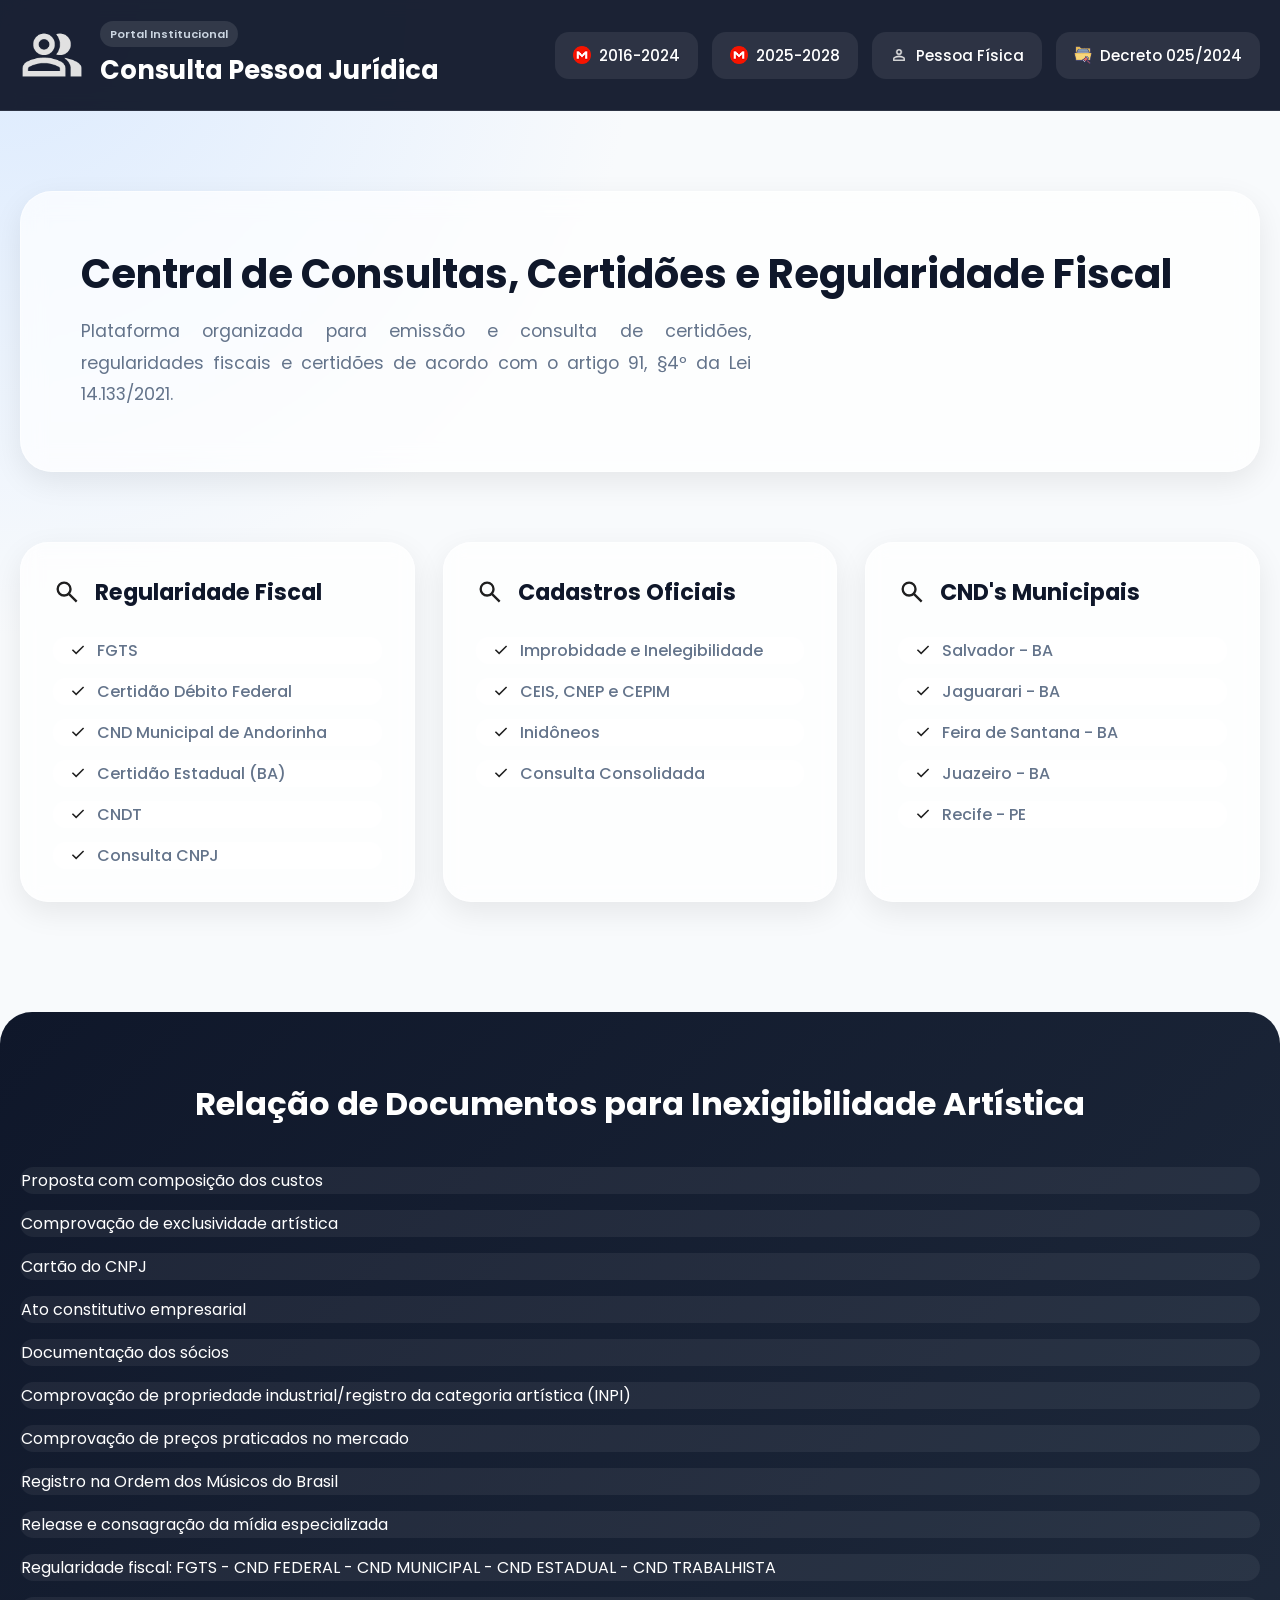
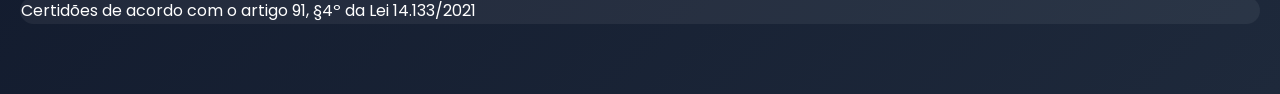
<file: index.html>
<!DOCTYPE html>
<html lang="pt-BR">

<head>
    <meta charset="UTF-8" />
    <meta name="viewport" content="width=device-width, initial-scale=1.0" />
    <title>Consulta Pessoa Jurídica</title>

    <link rel="stylesheet" href="style.css">

    <link rel="preconnect" href="https://fonts.googleapis.com">
    <link rel="preconnect" href="https://fonts.gstatic.com" crossorigin>

    <link href="https://fonts.googleapis.com/css2?family=Poppins:wght@300;400;500;600;700;800&display=swap"
        rel="stylesheet">
</head>

<body>

    <header>
        <div class="topo">

            <div class="brand">
                <img class="logo" src="icones/pessoajuridica2.png" alt="Logo">

                <div>
                    <span class="badge">Portal Institucional</span>
                    <h1>Consulta Pessoa Jurídica</h1>
                </div>
            </div>

            <nav>
                <ul>

                    
                    <li>
                        <a href="https://mega.nz/folder/bBhyRCAS#UTmeZwzqW-iYOQpzo69EwQ" target="_blank">
                            <img src="icones/mega-icon2.png" alt="">
                            2016-2024
                        </a>
                    </li> 

                    <li>
                        <a href="https://mega.nz/folder/N402Aa6K#vjToY6mCsfoPB0IPm5jAOA" target="_blank">
                            <img src="icones/mega-icon2.png" alt="">
                            2025-2028
                        </a>
                    </li>

                    <li>
                        <a href="pessoafisica.html">
                            <img src="icones/pessoafisica2.png" alt="">
                            Pessoa Física
                        </a>
                    </li>

                     <li>
                        <a href="pdf/decreto025.2024.pdf" target="_blank">
                           <img src="icones/Decretoicone.png" alt="">
                            Decreto 025/2024
                        </a>
                    </li> 

                </ul>
            </nav>

        </div>
    </header>

    <section class="hero">

        <div class="hero-content">

            <h2>
                Central de Consultas, Certidões e Regularidade Fiscal
            </h2>

            <p>
                Plataforma organizada para emissão e consulta de certidões, regularidades fiscais e certidões de acordo com o artigo 91, §4º da Lei 14.133/2021.
            </p>

        </div>

    </section>

    <main class="container">

        <div class="cards-grid">

            <section class="card">

                <div class="card-header">
                    <img src="icones/lupa.svg" alt="">
                    <h3>Regularidade Fiscal</h3>
                </div>

                <ul>

                    <li>
                        <a href="https://consulta-crf.caixa.gov.br/consultacrf/pages/consultaEmpregador.jsf"
                            target="_blank">
                            <img src="icones/check.svg" alt="">
                            FGTS
                        </a>
                    </li>

                    <li>
                        <a href="https://servicos.receitafederal.gov.br/servico/certidoes/#/home" target="_blank">
                            <img src="icones/check.svg" alt="">
                            Certidão Débito Federal
                        </a>
                    </li>

                    <li>
                        <a href="https://www.fisco.net.br:8443/wrb/open.do?sys=FSC" target="_blank">
                            <img src="icones/check.svg" alt="">
                            CND Municipal de Andorinha
                        </a>
                    </li>

                    <li>
                        <a href="https://servicos.sefaz.ba.gov.br/sistemas/DSCRE/Modulos/Publico/EmissaoCertidao.aspx"
                            target="_blank">
                            <img src="icones/check.svg" alt="">
                            Certidão Estadual (BA)
                        </a>
                    </li>

                    <li>
                        <a href="https://www.tst.jus.br/certidao1" target="_blank">
                            <img src="icones/check.svg" alt="">
                            CNDT
                        </a>
                    </li>

                    <li>
                        <a href="https://solucoes.receita.fazenda.gov.br/Servicos/cnpjreva/Cnpjreva_Solicitacao.asp"
                            target="_blank">
                            <img src="icones/check.svg" alt="">
                            Consulta CNPJ
                        </a>
                    </li>

                </ul>

            </section>

            <section class="card">

                <div class="card-header">
                    <img src="icones/lupa.svg" alt="">
                    <h3>Cadastros Oficiais</h3>
                </div>

                <ul>

                    <li>
                        <a href="https://www.cnj.jus.br/improbidade_adm/consultar_requerido.php"
                            target="_blank">
                            <img src="icones/check.svg" alt="">
                            Improbidade e Inelegibilidade
                        </a>
                    </li>

                    <li>
                        <a href="https://certidoes.cgu.gov.br/" target="_blank">
                            <img src="icones/check.svg" alt="">
                            CEIS, CNEP e CEPIM
                        </a>
                    </li>

                    <li>
                        <a href="https://certidoes.apps.tcu.gov.br/emitir-certidao-inidoneos"
                            target="_blank">
                            <img src="icones/check.svg" alt="">
                            Inidôneos
                        </a>
                    </li>

                    <li>
                        <a href="https://certidoes-apf.apps.tcu.gov.br/" target="_blank">
                            <img src="icones/check.svg" alt="">
                            Consulta Consolidada
                        </a>
                    </li>

                </ul>

            </section>

            <section class="card">

                <div class="card-header">
                    <img src="icones/lupa.svg" alt="">
                    <h3>CND's Municipais</h3>
                </div>

                <ul>

                    <li>
                        <a href="https://www2.sefaz.salvador.ba.gov.br/servico/certidao-regularidade-fiscal-pj"
                            target="_blank">
                            <img src="icones/check.svg" alt="">
                            Salvador - BA
                        </a>
                    </li>

                    <li>
                        <a href="https://jaguarari.saatri.com.br/" target="_blank">
                            <img src="icones/check.svg" alt="">
                            Jaguarari - BA
                        </a>
                    </li>

                    <li>
                        <a href="https://www.sefaz.feiradesantana.ba.gov.br/?pg=servicosonline&Certidao-de-debitos=1"
                            target="_blank">
                            <img src="icones/check.svg" alt="">
                            Feira de Santana - BA
                        </a>
                    </li>

                    <li>
                        <a href="https://trbpmjuazeiro.sudoesteinformatica.com.br/portalPmJuazeiro/"
                            target="_blank">
                            <img src="icones/check.svg" alt="">
                            Juazeiro - BA
                        </a>
                    </li>

                    <li>
                        <a href="https://recifeemdia.recife.pe.gov.br/emissaoCertidao/4"
                            target="_blank">
                            <img src="icones/check.svg" alt="">
                            Recife - PE
                        </a>
                    </li>

                </ul>

            </section>

        </div>

    </main>

    <section class="inex">

        <div class="inex-container">

            <h2>
                Relação de Documentos para Inexigibilidade Artística
            </h2>

            <ul>

                <li>Proposta com composição dos custos</li>
                <li>Comprovação de exclusividade artística</li>
                <li>Cartão do CNPJ</li>
                <li>Ato constitutivo empresarial</li>
                <li>Documentação dos sócios</li>
                <li>Comprovação de propriedade industrial/registro da categoria artística (INPI)</li>
                
                <li>Comprovação de preços praticados no mercado</li>
                
                
                <li>Registro na Ordem dos Músicos do Brasil</li>
                <li>Release e consagração da mídia especializada</li>
                <li>Regularidade fiscal: FGTS - CND FEDERAL - CND MUNICIPAL - CND ESTADUAL - CND TRABALHISTA</li>
                <li>Certidões de acordo com o artigo 91, §4º da Lei 14.133/2021 </li>



            </ul>

        </div>

    </section>

</body>

</html>
</file>
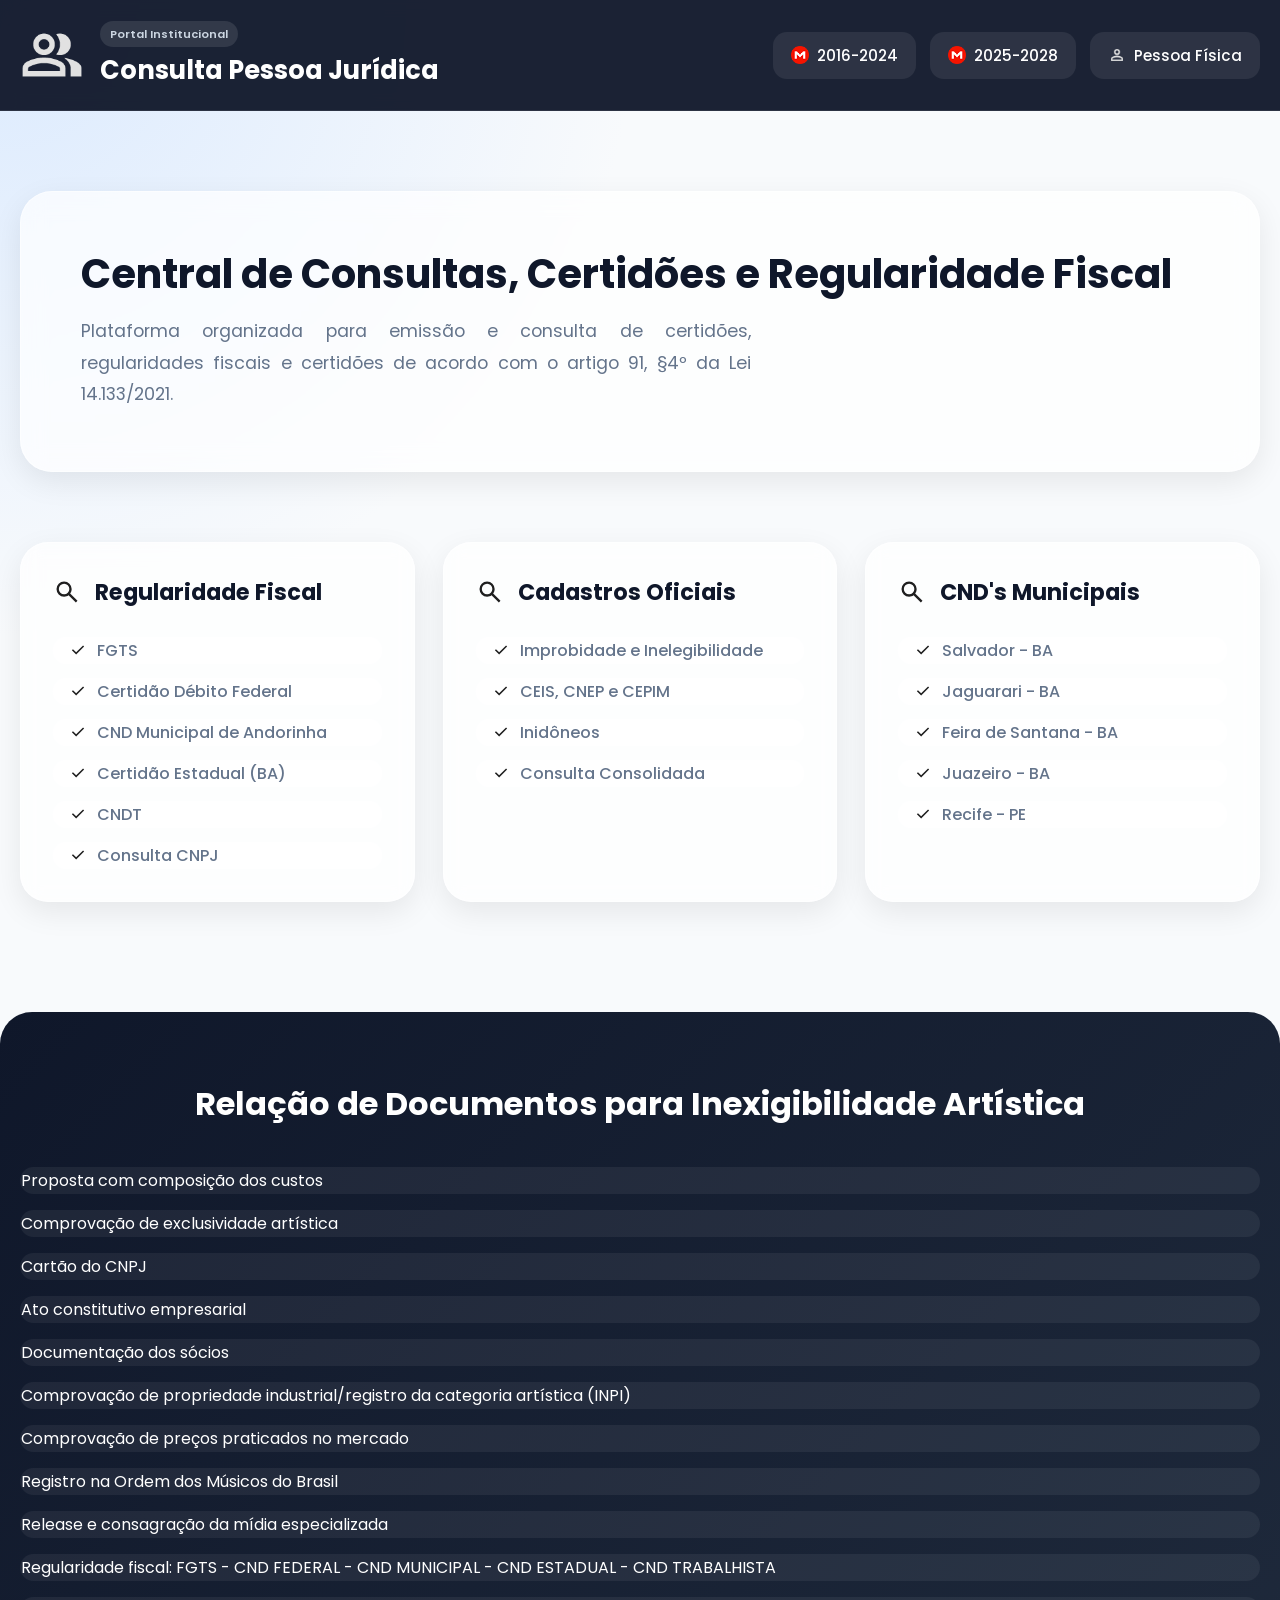
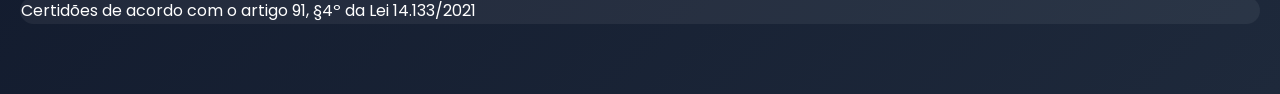
<file: certidoes_20260831181724/index.html>
<!DOCTYPE html>
<html lang="pt-BR">

<head>
    <meta charset="UTF-8" />
    <meta name="viewport" content="width=device-width, initial-scale=1.0" />
    <title>Consulta Pessoa Jurídica</title>

    <link rel="stylesheet" href="style.css">

    <link rel="preconnect" href="https://fonts.googleapis.com">
    <link rel="preconnect" href="https://fonts.gstatic.com" crossorigin>

    <link href="https://fonts.googleapis.com/css2?family=Poppins:wght@300;400;500;600;700;800&display=swap"
        rel="stylesheet">
</head>

<body>

    <header>
        <div class="topo">

            <div class="brand">
                <img class="logo" src="icones/pessoajuridica2.png" alt="Logo">

                <div>
                    <span class="badge">Portal Institucional</span>
                    <h1>Consulta Pessoa Jurídica</h1>
                </div>
            </div>

            <nav>
                <ul>

                    <li>
                        <a href="https://mega.nz/folder/bBhyRCAS#UTmeZwzqW-iYOQpzo69EwQ" target="_blank">
                            <img src="icones/mega-icon2.png" alt="">
                            2016-2024
                        </a>
                    </li> 

                    <li>
                        <a href="https://mega.nz/folder/N402Aa6K#vjToY6mCsfoPB0IPm5jAOA" target="_blank">
                            <img src="icones/mega-icon2.png" alt="">
                            2025-2028
                        </a>
                    </li>

                    <li>
                        <a href="pessoafisica.html">
                            <img src="icones/pessoafisica2.png" alt="">
                            Pessoa Física
                        </a>
                    </li>

                </ul>
            </nav>

        </div>
    </header>

    <section class="hero">

        <div class="hero-content">

            <h2>
                Central de Consultas, Certidões e Regularidade Fiscal
            </h2>

            <p>
                Plataforma organizada para emissão e consulta de certidões, regularidades fiscais e certidões de acordo com o artigo 91, §4º da Lei 14.133/2021.
            </p>

        </div>

    </section>

    <main class="container">

        <div class="cards-grid">

            <section class="card">

                <div class="card-header">
                    <img src="icones/lupa.svg" alt="">
                    <h3>Regularidade Fiscal</h3>
                </div>

                <ul>

                    <li>
                        <a href="https://consulta-crf.caixa.gov.br/consultacrf/pages/consultaEmpregador.jsf"
                            target="_blank">
                            <img src="icones/check.svg" alt="">
                            FGTS
                        </a>
                    </li>

                    <li>
                        <a href="https://servicos.receitafederal.gov.br/servico/certidoes/#/home" target="_blank">
                            <img src="icones/check.svg" alt="">
                            Certidão Débito Federal
                        </a>
                    </li>

                    <li>
                        <a href="https://www.fisco.net.br:8443/wrb/open.do?sys=FSC" target="_blank">
                            <img src="icones/check.svg" alt="">
                            CND Municipal de Andorinha
                        </a>
                    </li>

                    <li>
                        <a href="https://servicos.sefaz.ba.gov.br/sistemas/DSCRE/Modulos/Publico/EmissaoCertidao.aspx"
                            target="_blank">
                            <img src="icones/check.svg" alt="">
                            Certidão Estadual (BA)
                        </a>
                    </li>

                    <li>
                        <a href="https://www.tst.jus.br/certidao1" target="_blank">
                            <img src="icones/check.svg" alt="">
                            CNDT
                        </a>
                    </li>

                    <li>
                        <a href="https://solucoes.receita.fazenda.gov.br/Servicos/cnpjreva/Cnpjreva_Solicitacao.asp"
                            target="_blank">
                            <img src="icones/check.svg" alt="">
                            Consulta CNPJ
                        </a>
                    </li>

                </ul>

            </section>

            <section class="card">

                <div class="card-header">
                    <img src="icones/lupa.svg" alt="">
                    <h3>Cadastros Oficiais</h3>
                </div>

                <ul>

                    <li>
                        <a href="https://www.cnj.jus.br/improbidade_adm/consultar_requerido.php"
                            target="_blank">
                            <img src="icones/check.svg" alt="">
                            Improbidade e Inelegibilidade
                        </a>
                    </li>

                    <li>
                        <a href="https://certidoes.cgu.gov.br/" target="_blank">
                            <img src="icones/check.svg" alt="">
                            CEIS, CNEP e CEPIM
                        </a>
                    </li>

                    <li>
                        <a href="https://certidoes.apps.tcu.gov.br/emitir-certidao-inidoneos"
                            target="_blank">
                            <img src="icones/check.svg" alt="">
                            Inidôneos
                        </a>
                    </li>

                    <li>
                        <a href="https://certidoes-apf.apps.tcu.gov.br/" target="_blank">
                            <img src="icones/check.svg" alt="">
                            Consulta Consolidada
                        </a>
                    </li>

                </ul>

            </section>

            <section class="card">

                <div class="card-header">
                    <img src="icones/lupa.svg" alt="">
                    <h3>CND's Municipais</h3>
                </div>

                <ul>

                    <li>
                        <a href="https://www2.sefaz.salvador.ba.gov.br/servico/certidao-regularidade-fiscal-pj"
                            target="_blank">
                            <img src="icones/check.svg" alt="">
                            Salvador - BA
                        </a>
                    </li>

                    <li>
                        <a href="https://jaguarari.saatri.com.br/" target="_blank">
                            <img src="icones/check.svg" alt="">
                            Jaguarari - BA
                        </a>
                    </li>

                    <li>
                        <a href="https://www.sefaz.feiradesantana.ba.gov.br/?pg=servicosonline&Certidao-de-debitos=1"
                            target="_blank">
                            <img src="icones/check.svg" alt="">
                            Feira de Santana - BA
                        </a>
                    </li>

                    <li>
                        <a href="https://trbpmjuazeiro.sudoesteinformatica.com.br/portalPmJuazeiro/"
                            target="_blank">
                            <img src="icones/check.svg" alt="">
                            Juazeiro - BA
                        </a>
                    </li>

                    <li>
                        <a href="https://recifeemdia.recife.pe.gov.br/emissaoCertidao/4"
                            target="_blank">
                            <img src="icones/check.svg" alt="">
                            Recife - PE
                        </a>
                    </li>

                </ul>

            </section>

        </div>

    </main>

    <section class="inex">

        <div class="inex-container">

            <h2>
                Relação de Documentos para Inexigibilidade Artística
            </h2>

            <ul>

                <li>Proposta com composição dos custos</li>
                <li>Comprovação de exclusividade artística</li>
                <li>Cartão do CNPJ</li>
                <li>Ato constitutivo empresarial</li>
                <li>Documentação dos sócios</li>
                <li>Comprovação de propriedade industrial/registro da categoria artística (INPI)</li>
                
                <li>Comprovação de preços praticados no mercado</li>
                
                
                <li>Registro na Ordem dos Músicos do Brasil</li>
                <li>Release e consagração da mídia especializada</li>
                <li>Regularidade fiscal: FGTS - CND FEDERAL - CND MUNICIPAL - CND ESTADUAL - CND TRABALHISTA</li>
                <li>Certidões de acordo com o artigo 91, §4º da Lei 14.133/2021 </li>



            </ul>

        </div>

    </section>

</body>

</html>
</file>
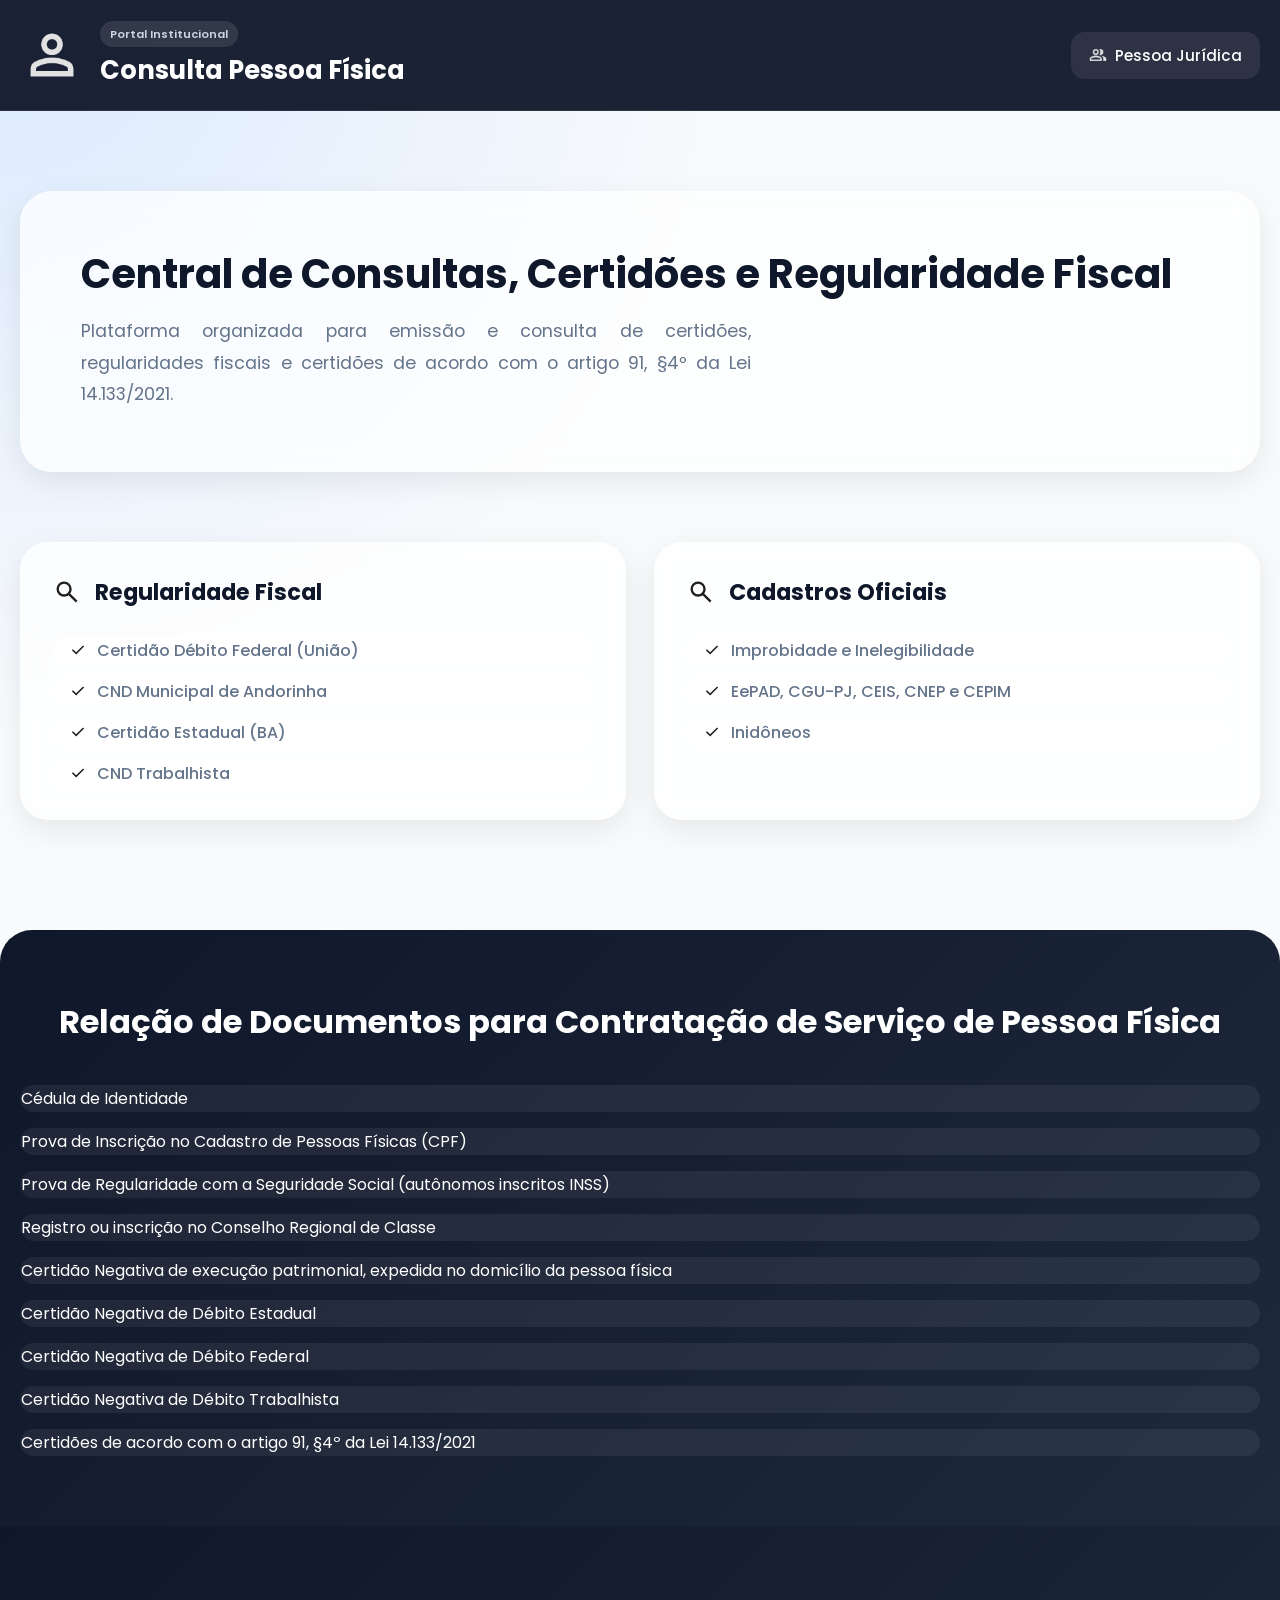
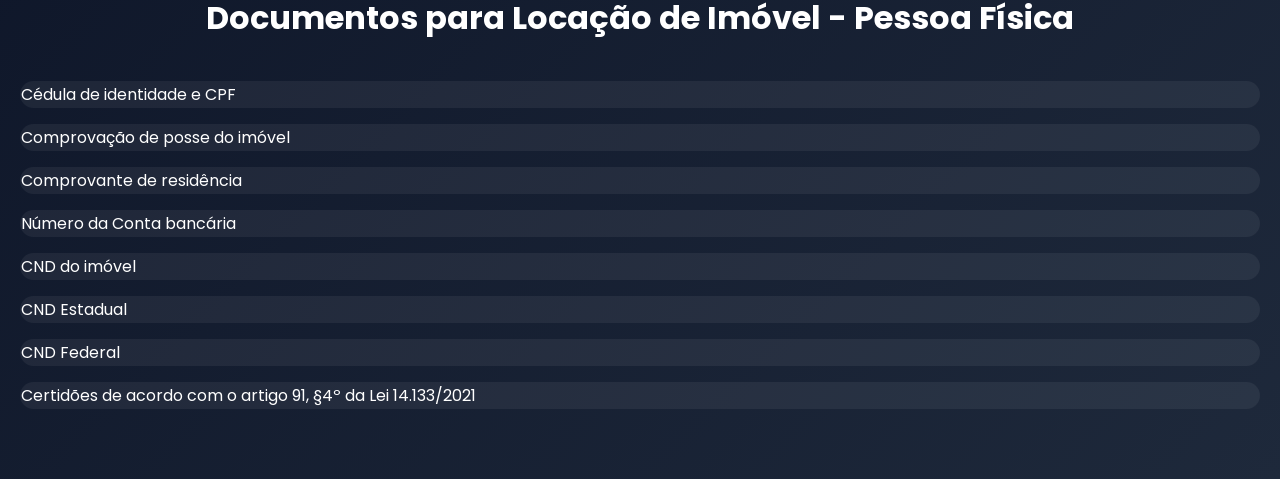
<file: pessoafisica.html>
<!DOCTYPE html>
<html lang="pt-BR">

<head>
    <meta charset="UTF-8" />
    <meta name="viewport" content="width=device-width, initial-scale=1.0" />
    <title>Consulta Pessoa Física</title>

    <link rel="stylesheet" href="style.css">

    <link rel="preconnect" href="https://fonts.googleapis.com">
    <link rel="preconnect" href="https://fonts.gstatic.com" crossorigin>

    <link href="https://fonts.googleapis.com/css2?family=Poppins:wght@300;400;500;600;700;800&display=swap"
        rel="stylesheet">
</head>

<body>

    <header>
        <div class="topo">

            <div class="brand">
                <img class="logo" src="icones/pessoafisica2.png" alt="Logo">

                <div>
                    <span class="badge">Portal Institucional</span>
                    <h1>Consulta Pessoa Física</h1>
                </div>
            </div>

            <nav>
                <ul>
                  <!--   <li>
                        <a href="https://mega.nz/folder/8xVyzZhQ#mVRouVx09yK0k6E1_7pLug" target="_blank">
                            <img src="icones/mega-icon2.png" alt="">
                            2017-2024
                        </a>
                    </li>

                    <li>
                        <a href="https://mega.nz/folder/Vx0F2A5B#6JTaK95LqbwgMbA1UEI-CQ" target="_blank">
                            <img src="icones/mega-icon2.png" alt="">
                            2025-2028
                        </a>
                    </li> -->

                    <li>
                        <a href="index.html">
                            <img src="icones/pessoajuridica2.png" alt="">
                            Pessoa Jurídica
                        </a>
                    </li>
                </ul>
            </nav>

        </div>
    </header>

    <section class="hero">
        <div class="hero-content">
            <h2>
                Central de Consultas, Certidões e Regularidade Fiscal
            </h2>
            <p>
                Plataforma organizada para emissão e consulta de certidões, regularidades fiscais e certidões de acordo com o artigo 91, §4º da Lei 14.133/2021.
            </p>
        </div>
    </section>

    <main class="container">
        <div class="cards-grid">
            <section class="card">
                <div class="card-header">
                    <img src="icones/lupa.svg" alt="">
                    <h3>Regularidade Fiscal</h3>
                </div>
                <ul>
                    <li>
                        <a href="https://servicos.receitafederal.gov.br/servico/certidoes/#/home" target="_blank">
                            <img src="icones/check.svg" alt="">
                            Certidão Débito Federal (União)
                        </a>
                    </li>
                    <li>
                        <a href="https://www.fisco.net.br:8443/wrb/open.do?sys=FSC" target="_blank">
                            <img src="icones/check.svg" alt="">
                            CND Municipal de Andorinha
                        </a>
                    </li>
                    <li>
                        <a href="https://servicos.sefaz.ba.gov.br/sistemas/DSCRE/Modulos/Publico/EmissaoCertidao.aspx" target="_blank">
                            <img src="icones/check.svg" alt="">
                            Certidão Estadual (BA)
                        </a>
                    </li>
                    <li>
                        <a href="https://www.tst.jus.br/certidao1" target="_blank">
                            <img src="icones/check.svg" alt="">
                            CND Trabalhista
                        </a>
                    </li>
                </ul>
            </section>

            <section class="card">
                <div class="card-header">
                    <img src="icones/lupa.svg" alt="">
                    <h3>Cadastros Oficiais</h3>
                </div>
                <ul>
                    <li>
                        <a href="https://www.cnj.jus.br/improbidade_adm/consultar_requerido.php" target="_blank">
                            <img src="icones/check.svg" alt="">
                            Improbidade e Inelegibilidade
                        </a>
                    </li>
                    <li>
                        <a href="https://certidoes.cgu.gov.br/" target="_blank">
                            <img src="icones/check.svg" alt="">
                            EePAD, CGU-PJ, CEIS, CNEP e CEPIM
                        </a>
                    </li>
                    <li>
                        <a href="https://certidoes.apps.tcu.gov.br/emitir-certidao-inidoneos" target="_blank">
                            <img src="icones/check.svg" alt="">
                            Inidôneos
                        </a>
                    </li>
                </ul>
            </section>
        </div>
    </main>

    <section class="inex">
        <div class="inex-container">
            <h2>
                Relação de Documentos para Contratação de Serviço de Pessoa Física
            </h2>
            <ul>
                <li>Cédula de Identidade</li>
                <li>Prova de Inscrição no Cadastro de Pessoas Físicas (CPF)</li>
                <li>Prova de Regularidade com a Seguridade Social (autônomos inscritos INSS)</li>
                <li>Registro ou inscrição no Conselho Regional de Classe</li>
                <li>Certidão Negativa de execução patrimonial, expedida no domicílio da pessoa física</li>
                <li>Certidão Negativa de Débito Estadual</li>
                <li>Certidão Negativa de Débito Federal</li>
                <li>Certidão Negativa de Débito Trabalhista</li>
                <li>Certidões de acordo com o artigo 91, §4º da Lei 14.133/2021 </li>
            </ul>
        </div>
    </section>

    <section class="inex" style="margin-top: 0; border-radius: 0;">
        <div class="inex-container">
            <h2>
                Documentos para Locação de Imóvel - Pessoa Física
            </h2>
            <ul>
                <li>Cédula de identidade e CPF</li>
                <li>Comprovação de posse do imóvel</li>
                <li>Comprovante de residência</li>
                <li>Número da Conta bancária</li>
                <li>CND do imóvel</li>
                <li>CND Estadual</li>
                <li>CND Federal</li>
                <li>Certidões de acordo com o artigo 91, §4º da Lei 14.133/2021 </li>
            </ul>
        </div>
    </section>

</body>

</html>
</file>
<file: style.css>
* {
    margin: 0;
    padding: 0;
    box-sizing: border-box;
    font-family: "Poppins", sans-serif;
}

:root {
    --primary: #0f172a;
    --secondary: #1e293b;
    --accent: #2563eb;
    --accent-hover: #1d4ed8;
    --text: #0f172a;
    --text-light: #64748b;
    --white: #ffffff;
    --shadow: 0 10px 30px rgba(0,0,0,0.08);
}

body {
    background:
        radial-gradient(circle at top left, #dbeafe 0%, transparent 30%),
        radial-gradient(circle at bottom right, #e0e7ff 0%, transparent 30%),
        #f8fafc;

    color: var(--text);
    min-height: 100vh;
}

/* HEADER */

header {
    background: rgba(15, 23, 42, 0.95);
    backdrop-filter: blur(10px);
    border-bottom: 1px solid rgba(255,255,255,0.08);

    position: sticky;
    top: 0;
    z-index: 999;
}

.topo {
    max-width: 1280px;
    margin: auto;
    padding: 20px;

    display: flex;
    align-items: center;
    justify-content: space-between;
    gap: 20px;
    flex-wrap: wrap;
}

.brand {
    display: flex;
    align-items: center;
    gap: 16px;
}

.logo {
    width: 64px;
    height: 64px;
}

.badge {
    background: rgba(255,255,255,0.1);
    color: #cbd5e1;

    padding: 5px 10px;
    border-radius: 999px;

    font-size: 0.7rem;
    font-weight: 600;
}

.brand h1 {
    color: white;
    font-size: 1.6rem;
    margin-top: 6px;
}

nav ul {
    display: flex;
    gap: 14px;
    flex-wrap: wrap;
}

nav li {
    list-style: none;
}

nav a {
    display: flex;
    align-items: center;
    gap: 8px;

    padding: 12px 18px;

    border-radius: 14px;

    background: rgba(255,255,255,0.08);

    color: white;
    text-decoration: none;

    transition: 0.3s ease;

    font-size: 0.95rem;
    font-weight: 500;
}

nav a:hover {
    background: var(--accent);
    transform: translateY(-2px);
}

nav img {
    width: 18px;
    height: 18px;
}

/* HERO */

.hero {
    max-width: 1280px;
    margin: auto;
    padding: 80px 20px 50px;
}

.hero-content {
    background: rgba(255,255,255,0.7);

    border-radius: 32px;

    padding: 60px;

    backdrop-filter: blur(12px);

    border: 1px solid rgba(255,255,255,0.5);

    box-shadow: var(--shadow);
}

.hero h2 {
    font-size: 2.5rem;
    line-height: 1.1;

    margin-bottom: 20px;

    color: var(--primary);
}

.hero p {
    max-width: 670px;
    text-align: justify;

    color: var(--text-light);

    line-height: 1.8;
    font-size: 1.1rem;
}

/* CONTAINER */

.container {
    max-width: 1280px;
    margin: auto;
    padding: 20px;
}

.cards-grid {
    display: grid;
    grid-template-columns: repeat(auto-fit, minmax(340px, 1fr));
    gap: 28px;
}

.card {
    background: rgba(255,255,255,0.75);

    border-radius: 28px;

    padding: 32px;

    backdrop-filter: blur(10px);

    border: 1px solid rgba(255,255,255,0.5);

    box-shadow: var(--shadow);

    transition: 0.3s ease;
}

.card:hover {
    transform: translateY(-6px);
    box-shadow: 0 20px 40px rgba(0,0,0,0.12);
}

.card-header {
    display: flex;
    align-items: center;
    gap: 14px;

    margin-bottom: 28px;
}

.card-header img {
    width: 28px;
    height: 28px;
}

.card-header h3 {
    font-size: 1.4rem;
    color: var(--primary);
    
}

.card ul {
    display: flex;
    flex-direction: column;
    gap: 14px;
}

.card li {
    list-style: none;
}

.card a {
    display: flex;
    align-items: center;
    gap: 10px;

    text-decoration: none;

    background: rgba(255,255,255,0.85);

    padding: 1px 16px;

    border-radius: 16px;

    color: var(--text-light);

    transition: 0.25s ease;

    font-weight: 500;
}

.card a:hover {
    background: var(--accent);
    color: white;

    transform: translateX(5px);
}

.card a img {
    width: 18px;
    height: 18px;
}

/* INEX */

.inex {
    margin-top: 90px;

    background: linear-gradient(135deg, #0f172a, #1e293b);

    color: white;

    border-radius: 32px 32px 0 0;
}

.inex-container {
    max-width: 1280px;
    margin: auto;

    padding: 70px 20px;
}

.inex h2 {
    text-align: center;

    font-size: 2rem;

    margin-bottom: 40px;

    line-height: 1.4;
}

.inex ul {
    display: grid;
    gap: 16px;
}

.inex li {
    list-style: none;

    background: rgba(255,255,255,0.06);

    padding: 1px 1px;

    border-radius: 16px;

    transition: 0.3s ease;
}

.inex li:hover {
    background: rgba(255,255,255,0.1);
}

/* RESPONSIVO */

@media (max-width: 768px) {

    .hero-content {
        padding: 40px 24px;
    }

    .hero h2 {
        font-size: 2rem;
    }

    .brand h1 {
        font-size: 1.1rem;
    }

    .cards-grid {
        grid-template-columns: 1fr;
    }

    nav ul {
        justify-content: center;
    }
}
</file>
<file: certidoes_20260831181724/style.css>
* {
    margin: 0;
    padding: 0;
    box-sizing: border-box;
    font-family: "Poppins", sans-serif;
}

:root {
    --primary: #0f172a;
    --secondary: #1e293b;
    --accent: #2563eb;
    --accent-hover: #1d4ed8;
    --text: #0f172a;
    --text-light: #64748b;
    --white: #ffffff;
    --shadow: 0 10px 30px rgba(0,0,0,0.08);
}

body {
    background:
        radial-gradient(circle at top left, #dbeafe 0%, transparent 30%),
        radial-gradient(circle at bottom right, #e0e7ff 0%, transparent 30%),
        #f8fafc;

    color: var(--text);
    min-height: 100vh;
}

/* HEADER */

header {
    background: rgba(15, 23, 42, 0.95);
    backdrop-filter: blur(10px);
    border-bottom: 1px solid rgba(255,255,255,0.08);

    position: sticky;
    top: 0;
    z-index: 999;
}

.topo {
    max-width: 1280px;
    margin: auto;
    padding: 20px;

    display: flex;
    align-items: center;
    justify-content: space-between;
    gap: 20px;
    flex-wrap: wrap;
}

.brand {
    display: flex;
    align-items: center;
    gap: 16px;
}

.logo {
    width: 64px;
    height: 64px;
}

.badge {
    background: rgba(255,255,255,0.1);
    color: #cbd5e1;

    padding: 5px 10px;
    border-radius: 999px;

    font-size: 0.7rem;
    font-weight: 600;
}

.brand h1 {
    color: white;
    font-size: 1.6rem;
    margin-top: 6px;
}

nav ul {
    display: flex;
    gap: 14px;
    flex-wrap: wrap;
}

nav li {
    list-style: none;
}

nav a {
    display: flex;
    align-items: center;
    gap: 8px;

    padding: 12px 18px;

    border-radius: 14px;

    background: rgba(255,255,255,0.08);

    color: white;
    text-decoration: none;

    transition: 0.3s ease;

    font-size: 0.95rem;
    font-weight: 500;
}

nav a:hover {
    background: var(--accent);
    transform: translateY(-2px);
}

nav img {
    width: 18px;
    height: 18px;
}

/* HERO */

.hero {
    max-width: 1280px;
    margin: auto;
    padding: 80px 20px 50px;
}

.hero-content {
    background: rgba(255,255,255,0.7);

    border-radius: 32px;

    padding: 60px;

    backdrop-filter: blur(12px);

    border: 1px solid rgba(255,255,255,0.5);

    box-shadow: var(--shadow);
}

.hero h2 {
    font-size: 2.5rem;
    line-height: 1.1;

    margin-bottom: 20px;

    color: var(--primary);
}

.hero p {
    max-width: 670px;
    text-align: justify;

    color: var(--text-light);

    line-height: 1.8;
    font-size: 1.1rem;
}

/* CONTAINER */

.container {
    max-width: 1280px;
    margin: auto;
    padding: 20px;
}

.cards-grid {
    display: grid;
    grid-template-columns: repeat(auto-fit, minmax(340px, 1fr));
    gap: 28px;
}

.card {
    background: rgba(255,255,255,0.75);

    border-radius: 28px;

    padding: 32px;

    backdrop-filter: blur(10px);

    border: 1px solid rgba(255,255,255,0.5);

    box-shadow: var(--shadow);

    transition: 0.3s ease;
}

.card:hover {
    transform: translateY(-6px);
    box-shadow: 0 20px 40px rgba(0,0,0,0.12);
}

.card-header {
    display: flex;
    align-items: center;
    gap: 14px;

    margin-bottom: 28px;
}

.card-header img {
    width: 28px;
    height: 28px;
}

.card-header h3 {
    font-size: 1.4rem;
    color: var(--primary);
    
}

.card ul {
    display: flex;
    flex-direction: column;
    gap: 14px;
}

.card li {
    list-style: none;
}

.card a {
    display: flex;
    align-items: center;
    gap: 10px;

    text-decoration: none;

    background: rgba(255,255,255,0.85);

    padding: 1px 16px;

    border-radius: 16px;

    color: var(--text-light);

    transition: 0.25s ease;

    font-weight: 500;
}

.card a:hover {
    background: var(--accent);
    color: white;

    transform: translateX(5px);
}

.card a img {
    width: 18px;
    height: 18px;
}

/* INEX */

.inex {
    margin-top: 90px;

    background: linear-gradient(135deg, #0f172a, #1e293b);

    color: white;

    border-radius: 32px 32px 0 0;
}

.inex-container {
    max-width: 1280px;
    margin: auto;

    padding: 70px 20px;
}

.inex h2 {
    text-align: center;

    font-size: 2rem;

    margin-bottom: 40px;

    line-height: 1.4;
}

.inex ul {
    display: grid;
    gap: 16px;
}

.inex li {
    list-style: none;

    background: rgba(255,255,255,0.06);

    padding: 1px 1px;

    border-radius: 16px;

    transition: 0.3s ease;
}

.inex li:hover {
    background: rgba(255,255,255,0.1);
}

/* RESPONSIVO */

@media (max-width: 768px) {

    .hero-content {
        padding: 40px 24px;
    }

    .hero h2 {
        font-size: 2rem;
    }

    .brand h1 {
        font-size: 1.1rem;
    }

    .cards-grid {
        grid-template-columns: 1fr;
    }

    nav ul {
        justify-content: center;
    }
}
</file>
